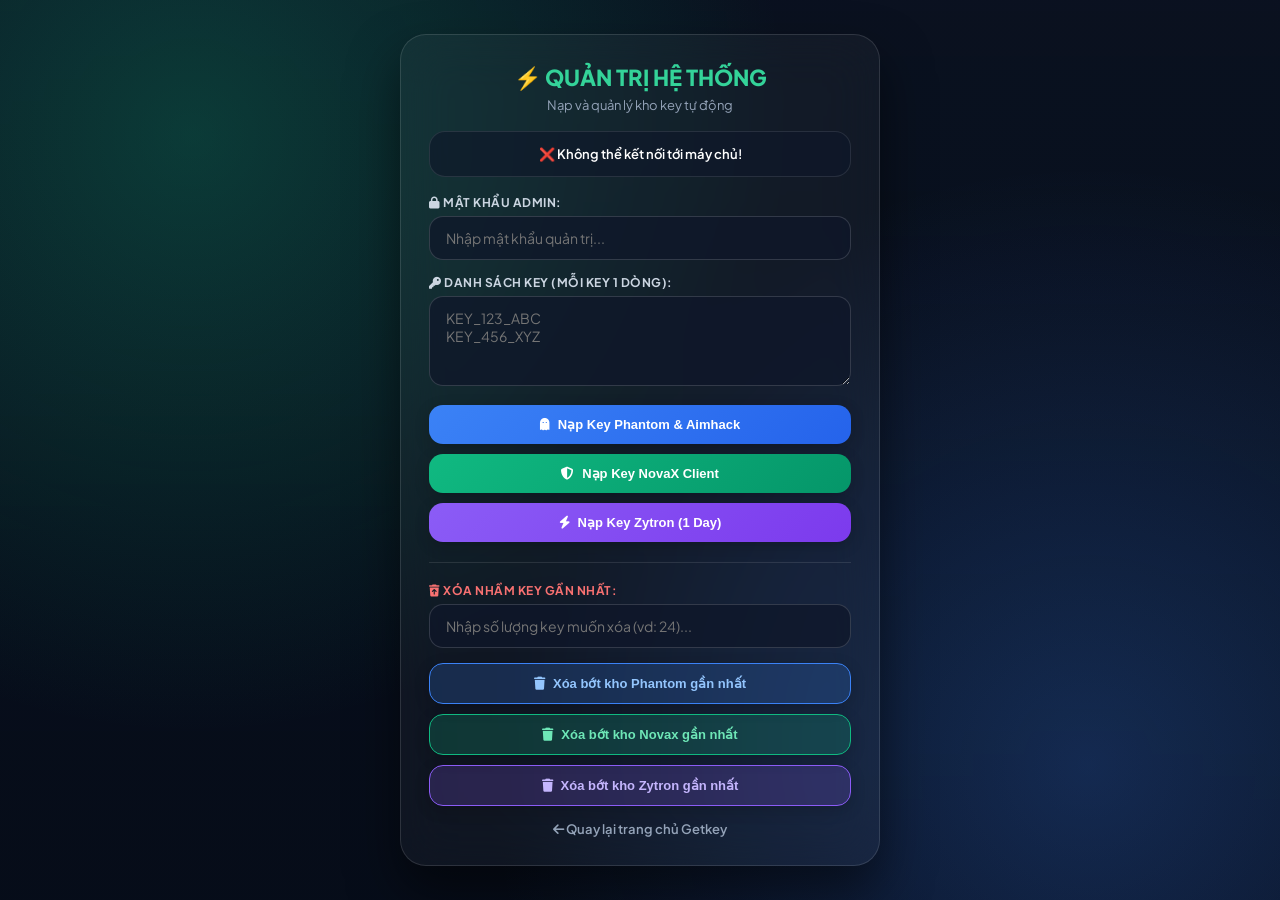
<file: admin.html>
<!DOCTYPE html>
<html lang="vi">
<head>
    <meta charset="UTF-8">
    <meta name="viewport" content="width=device-width, initial-scale=1.0">
    <title>Trang Quản Trị Hệ Thống Key</title>
    <link href="https://fonts.googleapis.com/css2?family=Plus+Jakarta+Sans:wght@400;500;600;700;800&display=swap" rel="stylesheet">
    <link rel="stylesheet" href="https://cdnjs.cloudflare.com/ajax/libs/font-awesome/6.4.0/css/all.min.css">
    <style>
        * { box-sizing: border-box; }
        body { 
            margin: 0; 
            min-height: 100vh; 
            background: #0b1120; 
            color: #fff; 
            font-family: 'Plus Jakarta Sans', sans-serif; 
            display: flex; 
            justify-content: center; 
            align-items: center; 
            padding: 20px; 
        }
        .bg { 
            position: fixed; 
            inset: 0; 
            z-index: -1; 
            background: radial-gradient(circle at 15% 15%, rgba(16, 185, 129, 0.25), transparent 45%), 
                        radial-gradient(circle at 85% 85%, rgba(59, 130, 246, 0.25), transparent 45%), 
                        linear-gradient(rgba(10, 18, 32, 0.72), rgba(6, 12, 24, 0.88)), 
                        url("https://i.ibb.co/rRMZMk9h/file-0000000029f48211938a2a560fb9149c.png") center/cover no-repeat; 
        }

        .admin-card { 
            width: 100%; 
            max-width: 480px; 
            background: rgba(255, 255, 255, 0.04); 
            backdrop-filter: blur(25px); 
            -webkit-backdrop-filter: blur(25px); 
            border: 1px solid rgba(255, 255, 255, 0.12); 
            border-radius: 26px; 
            padding: 28px; 
            box-shadow: 0 25px 50px rgba(0, 0, 0, 0.5); 
        }

        .admin-header {
            text-align: center;
            margin-bottom: 18px;
        }
        .admin-header h2 { 
            margin: 0 0 6px; 
            color: #34d399; 
            font-size: 22px; 
            font-weight: 800; 
        }
        .admin-header p { 
            margin: 0; 
            color: #94a3b8; 
            font-size: 13px; 
        }

        .stats-box { 
            background: rgba(15, 23, 42, 0.65); 
            border: 1px solid rgba(255, 255, 255, 0.1); 
            padding: 14px; 
            border-radius: 16px; 
            margin-bottom: 18px; 
            text-align: center; 
            font-size: 13px; 
            font-weight: 600; 
        }
        .stats-box span { color: #38bdf8; font-weight: 800; }

        .form-group { margin-bottom: 15px; }
        label { display: block; margin-bottom: 6px; font-size: 12px; font-weight: 700; color: #cbd5e1; text-transform: uppercase; letter-spacing: 0.5px; }
        
        input, textarea { 
            width: 100%; 
            padding: 12px 16px; 
            background: rgba(15, 23, 42, 0.75); 
            border: 1px solid rgba(255, 255, 255, 0.15); 
            border-radius: 14px; 
            color: #fff; 
            font-size: 14px; 
            font-family: inherit;
            outline: none;
            transition: 0.2s;
        }
        input:focus, textarea:focus { border-color: #34d399; box-shadow: 0 0 10px rgba(52, 211, 153, 0.2); }
        textarea { height: 90px; resize: vertical; }

        .btn-group {
            display: grid;
            grid-template-columns: 1fr;
            gap: 10px;
            margin-top: 10px;
        }

        button { 
            width: 100%; 
            padding: 12px; 
            border: none; 
            border-radius: 14px; 
            font-weight: 800; 
            cursor: pointer; 
            font-size: 13px; 
            display: flex;
            align-items: center;
            justify-content: center;
            gap: 8px;
            transition: 0.2s; 
            box-shadow: 0 4px 15px rgba(0,0,0,0.2);
        }
        button:hover { transform: translateY(-2px); opacity: 0.92; }

        .btn-phantom { background: linear-gradient(135deg, #3b82f6, #2563eb); color: #fff; }
        .btn-novax { background: linear-gradient(135deg, #10b981, #059669); color: #fff; }
        .btn-zytron { background: linear-gradient(135deg, #8b5cf6, #7c3aed); color: #fff; }
        
        /* Nút xóa màu đỏ */
        .btn-del-phantom { background: rgba(59, 130, 246, 0.2); border: 1px solid #3b82f6; color: #93c5fd; }
        .btn-del-novax { background: rgba(16, 185, 129, 0.2); border: 1px solid #10b981; color: #6ee7b7; }
        .btn-del-zytron { background: rgba(139, 92, 246, 0.2); border: 1px solid #8b5cf6; color: #c4b5fd; }

        .divider {
            border: 0;
            height: 1px;
            background: rgba(255, 255, 255, 0.1);
            margin: 20px 0;
        }

        .back-home {
            display: block;
            text-align: center;
            margin-top: 15px;
            color: #94a3b8;
            text-decoration: none;
            font-size: 13px;
            font-weight: 600;
            transition: 0.2s;
        }
        .back-home:hover { color: #34d399; }
    </style>
</head>
<body>
    <div class="bg"></div>
    <div class="admin-card">
        <div class="admin-header">
            <h2>⚡ QUẢN TRỊ HỆ THỐNG</h2>
            <p>Nạp và quản lý kho key tự động</p>
        </div>
        
        <div class="stats-box" id="statsBox">
            <i class="fa-solid fa-spinner fa-spin"></i> Đang tải thông tin kho...
        </div>

        <div class="form-group">
            <label><i class="fa-solid fa-lock"></i> Mật Khẩu Admin:</label>
            <input type="password" id="adminPass" placeholder="Nhập mật khẩu quản trị...">
        </div>

        <div class="form-group">
            <label><i class="fa-solid fa-key"></i> Danh Sách Key (Mỗi key 1 dòng):</label>
            <textarea id="keyInput" placeholder="KEY_123_ABC&#10;KEY_456_XYZ"></textarea>
        </div>

        <div class="btn-group">
            <button class="btn-phantom" onclick="addKeys('phantom')">
                <i class="fa-solid fa-ghost"></i> Nạp Key Phantom & Aimhack
            </button>
            <button class="btn-novax" onclick="addKeys('novax')">
                <i class="fa-solid fa-shield-halved"></i> Nạp Key NovaX Client
            </button>
            <button class="btn-zytron" onclick="addKeys('zytron')">
                <i class="fa-solid fa-bolt"></i> Nạp Key Zytron (1 Day)
            </button>
        </div>

        <hr class="divider">

        <div class="form-group">
            <label style="color: #f87171;"><i class="fa-solid fa-trash-arrow-up"></i> Xóa Nhầm Key Gần Nhất:</label>
            <input type="number" id="removeCountInput" placeholder="Nhập số lượng key muốn xóa (vd: 24)..." min="1">
        </div>

        <div class="btn-group">
            <button class="btn-del-phantom" onclick="removeRecentKeys('phantom')">
                <i class="fa-solid fa-trash"></i> Xóa bớt kho Phantom gần nhất
            </button>
            <button class="btn-del-novax" onclick="removeRecentKeys('novax')">
                <i class="fa-solid fa-trash"></i> Xóa bớt kho Novax gần nhất
            </button>
            <button class="btn-del-zytron" onclick="removeRecentKeys('zytron')">
                <i class="fa-solid fa-trash"></i> Xóa bớt kho Zytron gần nhất
            </button>
        </div>

        <a href="https://toiyeumeban.site" class="back-home">
            <i class="fa-solid fa-arrow-left"></i> Quay lại trang chủ Getkey
        </a>
    </div>

    <script>
        const BACKEND_URL = "https://tuanq.onrender.com";

        async function loadStats() {
            try {
                const res = await fetch(`${BACKEND_URL}/api/admin/stats`);
                const data = await res.json();
                if (data.success) {
                    document.getElementById('statsBox').innerHTML = 
                        `📦 Phantom: <span>${data.totalKeys}</span> | 🛡️ Novax: <span>${data.totalNovaxKeys}</span> | ⚡ Zytron: <span>${data.totalZytronKeys || 0}</span>`;
                }
            } catch (e) {
                document.getElementById('statsBox').innerText = "❌ Không thể kết nối tới máy chủ!";
            }
        }

        async function addKeys(type) {
            const pass = document.getElementById('adminPass').value;
            const rawText = document.getElementById('keyInput').value;
            const keys = rawText.split('\n').map(k => k.trim()).filter(k => k.length > 0);

            if (!pass) return alert("Vui lòng nhập mật khẩu admin!");
            if (keys.length === 0) return alert("Vui lòng nhập ít nhất một dòng key!");

            let endpoint = '/api/admin/add-keys';
            if (type === 'novax') endpoint = '/api/admin/add-novax-keys';
            if (type === 'zytron') endpoint = '/api/admin/add-zytron-keys';

            try {
                const res = await fetch(`${BACKEND_URL}${endpoint}`, {
                    method: 'POST',
                    headers: { 'Content-Type': 'application/json' },
                    body: JSON.stringify({ pass, keys })
                });
                const data = await res.json();
                alert(data.message);
                if (data.success) {
                    document.getElementById('keyInput').value = '';
                    loadStats();
                }
            } catch (e) {
                alert("Lỗi kết nối tới máy chủ!");
            }
        }

        async function removeRecentKeys(type) {
            const pass = document.getElementById('adminPass').value;
            const count = document.getElementById('removeCountInput').value;

            if (!pass) return alert("Vui lòng nhập mật khẩu admin!");
            if (!count || count <= 0) return alert("Vui lòng nhập số lượng key cần xóa chính xác!");

            if (!confirm(`Bạn có chắc chắn muốn xóa ${count} key được nạp gần nhất của kho này không?`)) return;

            try {
                const res = await fetch(`${BACKEND_URL}/api/admin/remove-recent-keys`, {
                    method: 'POST',
                    headers: { 'Content-Type': 'application/json' },
                    body: JSON.stringify({ pass, count, type })
                });
                const data = await res.json();
                alert(data.message);
                if (data.success) {
                    document.getElementById('removeCountInput').value = '';
                    loadStats();
                }
            } catch (e) {
                alert("Lỗi kết nối tới máy chủ!");
            }
        }

        loadStats();
    </script>
</body>
</html>
</file>
